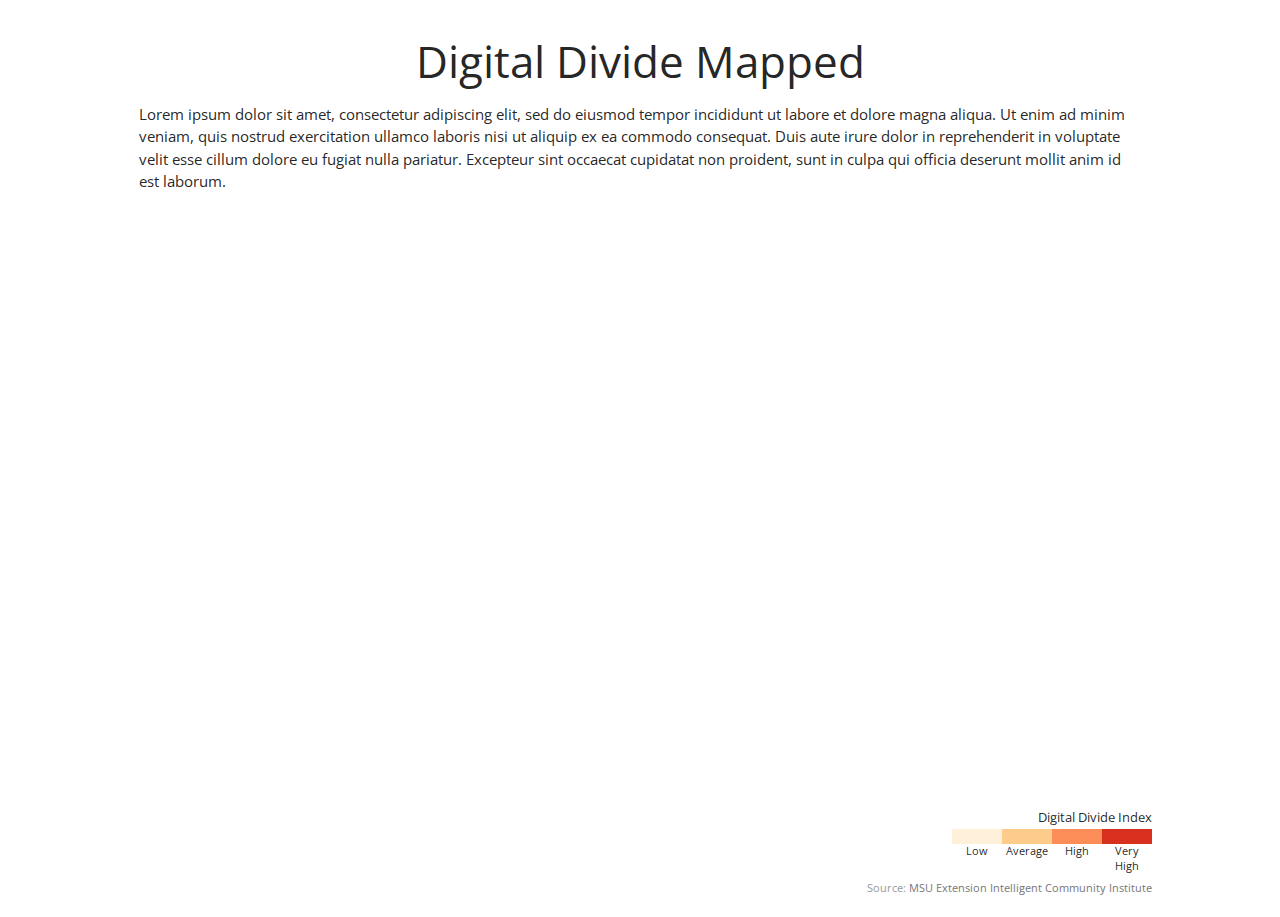
<file: test.html>
<!DOCTYPE html>

<head>
  <link href="https://fonts.googleapis.com/css?family=Open+Sans" rel="stylesheet">
  <link rel="stylesheet" type="text/css" href="static/materialize.min.css">
  <title>Digital Divide Mapped</title>
  <style>

  svg {
    display: block;
    margin: 0 auto;
  }

  .counties {
    stroke: #6C7A89;
    stroke-width: .7;
  }

  .states {
    fill: none;
    stroke: #6C7A89;
    stroke-width: 2;
    stroke-linejoin: round;
  }

  #map-container {
    width: 80%;
    margin: auto;
    padding-top: 1rem;
  }

  .d3-tip {
    line-height: 1.3;
    padding: 12px;
    background: rgba(255, 255, 255, 0.8);
    color: #000;
    border-radius: 2px;
  }

  /* Creates a small triangle extender for the tooltip */
  .d3-tip:after {
    box-sizing: border-box;
    display: inline;
    font-size: 9px;
    width: 100%;
    line-height: 1;
    color: rgba(255, 255, 255, 0.8);
    content: "\25BC";
    position: absolute;
    text-align: center;
  }

  /* Style northward tooltips differently */
  .d3-tip.n:after {
    margin: -1px 0 0 0;
    top: 100%;
    left: 0;
  }

  .legend {
    text-align: right;
  }

  .legend .legend-scale ul {
    margin: 0;
    padding: 0;
    float: right;
    list-style: none;
    }
  .legend .legend-scale ul li {
    display: block;
    float: left;
    width: 50px;
    margin-bottom: 6px;
    text-align: center;
    font-size: 70%;
    list-style: none;
    }
  .legend ul.legend-labels li span {
    display: block;
    float: left;
    height: 15px;
    width: 50px;
    }
  .legend .legend-source {
    font-size: 70%;
    color: #999;
    clear: both;
    }
  .legend a {
    color: #777;
    }

  .legend .legend-title {
    font-size: 85%;
    margin-bottom: 2px;
  }

  h3 {
    text-align: center;
  }

  #map-row {
    margin-bottom: 0;
  }

  body {
    font-family: 'Open Sans', sans-serif;
  }

  </style>
</head>

<body>
  <div id="map-container">
    <div class="row" style="margin-bottom: 0px;">
      <div class= "col s12">
        <h3>Digital Divide Mapped</h3>
        <p>Lorem ipsum dolor sit amet, consectetur adipiscing elit, sed do eiusmod tempor incididunt ut labore et dolore magna aliqua. Ut enim ad minim veniam, quis nostrud exercitation ullamco laboris nisi ut aliquip ex ea commodo consequat. Duis aute irure dolor in reprehenderit in voluptate velit esse cillum dolore eu fugiat nulla pariatur. Excepteur sint occaecat cupidatat non proident, sunt in culpa qui officia deserunt mollit anim id est laborum.</p>
      </div>
    </div>
    <div class="row" id="map-row">
      <div id="map">
        <svg width="900" height="600"
        viewBox="0 0 900 600"
        preserveAspectRatio="xMidYMid meet"></svg>
      </div>
    </div>
    <div class="row">
      <div class='legend'>
      <div class="legend-title">Digital Divide Index</div>
      <div class='legend-scale'>
        <ul class='legend-labels'>
          <li><span style='background:#fef0d9;'></span>Low</li>
          <li><span style='background:#fdcc8a;'></span>Average</li>
          <li><span style='background:#fc8d59;'></span>High</li>
          <li><span style='background:#d7301f;'></span>Very High</li>
        </ul>
      </div>
      <div class='legend-source'>Source: <a href="http://ici.msucares.com/ddi" target="_blank">MSU Extension Intelligent Community Institute</a></div>
      </div>
    </div>
<!--     <div class="row">
      <div class="input-field col s12 m12">
        <input id="search" type="text" placeholder="Enter a county name.." class="autocomplete">
        <label for="search">Search</label>
      </div>
    </div> -->
  </div>
</body>

<script src="https://d3js.org/d3.v4.min.js"></script>
<script src="https://d3js.org/topojson.v1.min.js"></script>
<script src="d3-tip.js"></script>
<script>

var zoom = d3.zoom()
    .scaleExtent([1, 8])
    .on("zoom", zoomed);

var svg = d3.select("svg"),
    width = +svg.attr("width"),
    height = +svg.attr("height");

svg.call(zoom)
    .call(zoom).event;

function zoomed() {
  svg.select("g").attr('transform', 'translate(' + d3.event.transform.x + ',' + d3.event.transform.y + ') scale(' + d3.event.transform.k + ')');
}

var quantize = function(ddi) {
    if (ddi <= 38.12357875) { //1st quartile
      return "#fef0d9";
    } else if (ddi <= 50.8602104) {
      return "#fdcc8a";
    } else if (ddi <= 64.03133336 ) {
      return "#fc8d59";
    } else { //4th quartile
      return "#d7301f";
    }
}

var projection = d3.geoAlbersUsa()
    .scale(1250)
    .translate([width / 2, height / 2]);

var path = d3.geoPath()
    .projection(projection);

d3.queue()
    .defer(d3.json, "nation_edited_simplified.json")
    // .defer(d3.csv, "us2014.csv")
    //.defer(d3.json, "us.json")
    .await(ready);

function ready(error, us) {
  if (error) throw error;


  var tip = d3.tip()
  .attr('class', 'd3-tip')
  .offset([-10, 0])
  .html(function(d) {
    var name = d.properties.County.split(',')[0] + " County"
    return "<strong>" + name + "</strong><br>Digital Divide: " + d.properties.DDI + "<br>Socioeconomic: " + d.properties.SE + "<br>Infrastructure/Adoption: " + d.properties.INFA;
  })

  svg.call(tip)

  svg.append("g")
      .attr("class", "counties")
      .selectAll("path")
      .data(us.features)
      .enter().append("path")
      .style("fill", function(d) {
        return quantize(parseFloat(d.properties.DDI));
       })
      .attr("d", path)
      .attr("id", function(d) { 
        var id = d.properties.FIPS;
        return "c" + id;
      })
      .on("mouseenter", function(d) {
        tip.show(d);
        d3.select(this).style("fill-opacity", 0.5)
          .style("stroke-opacity", 1)
          .style("stroke-width", 2);
      })
      .on("mouseleave", function(d) {
        tip.hide(d);
        d3.select(this).style("fill-opacity", 1)
          .style("stroke-opacity", 0.6)
          .style("stroke-width", .7);
      });

  // var mesh = topojson.mesh(states, states.features, function(a, b) { return a !== b; });
  // console.log(mesh);
  // console.log(states.features);

  // svg.select("g").append("path")
  //     .datum(topojson.mesh(state, state.objects.states, function(a, b) { return a !== b; }))
  //     .attr("class", "states")
  //     .attr("d", path);



}
</script>
</file>
